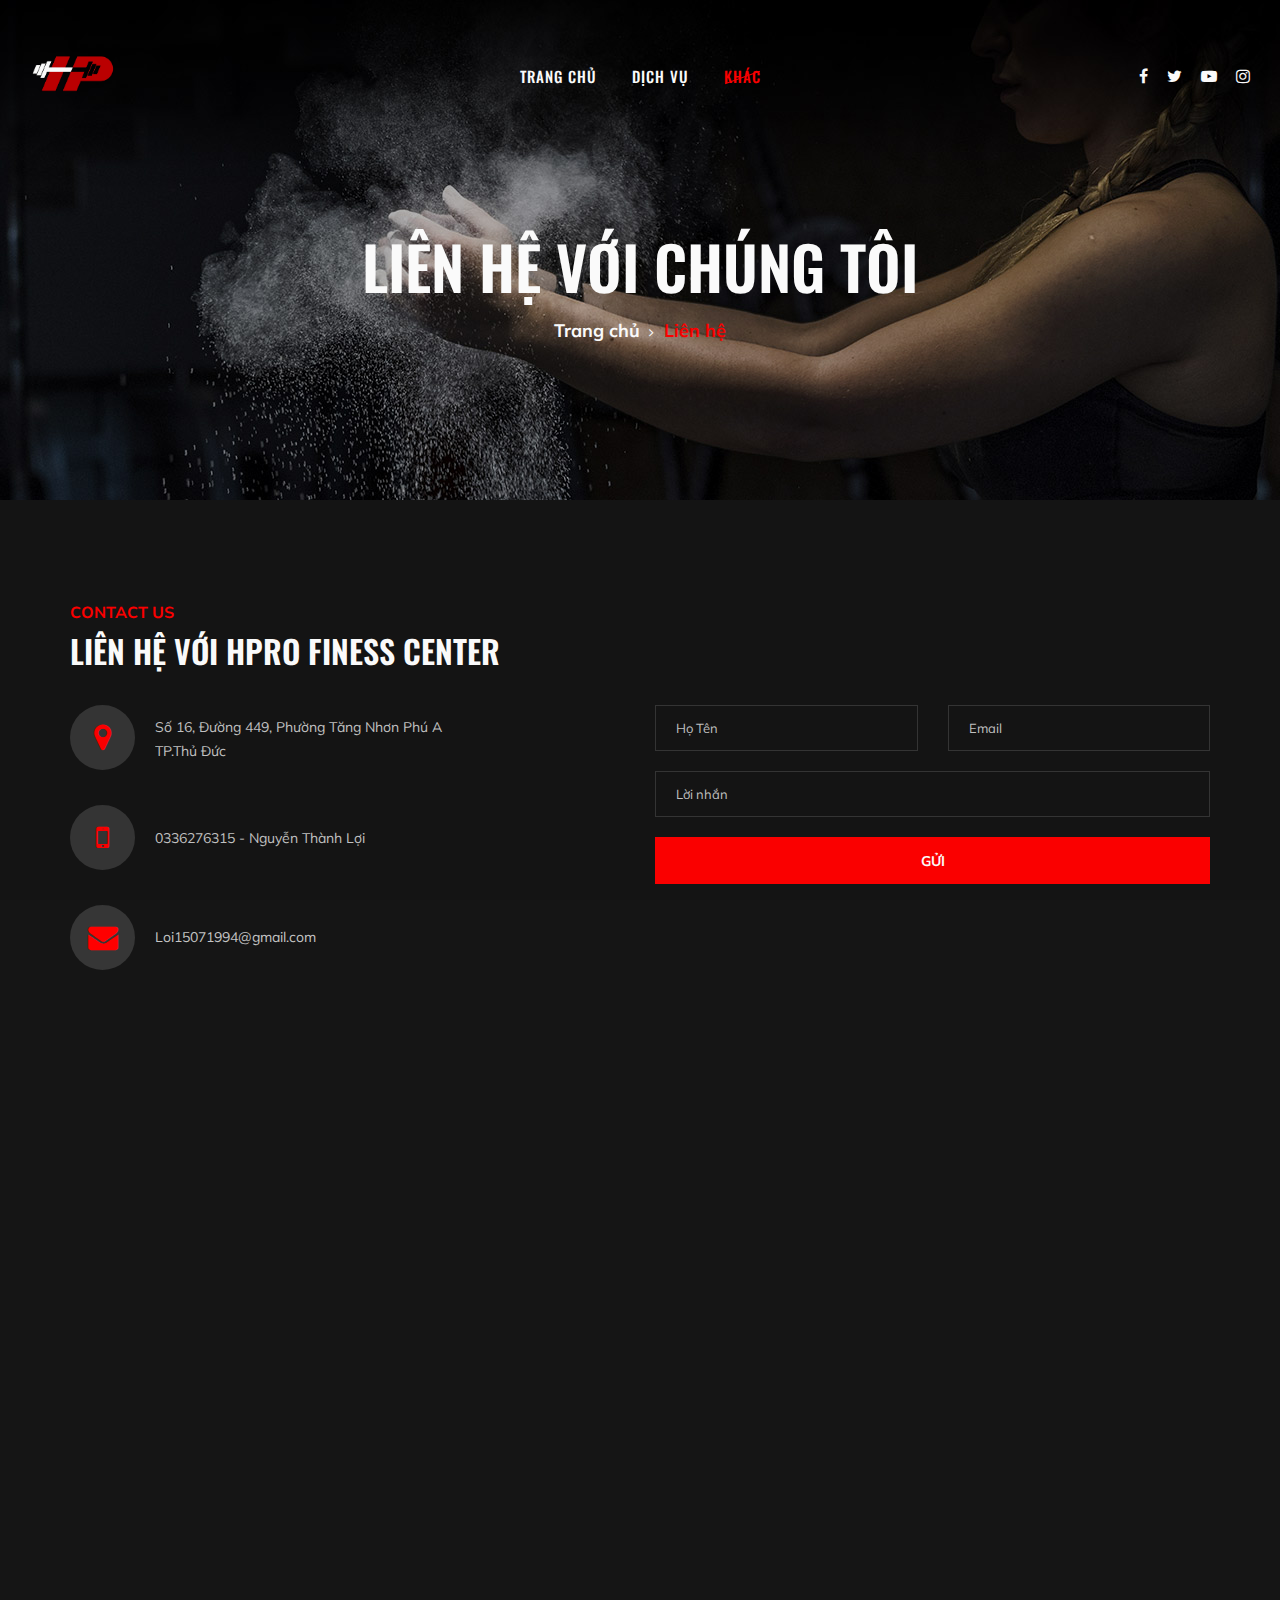
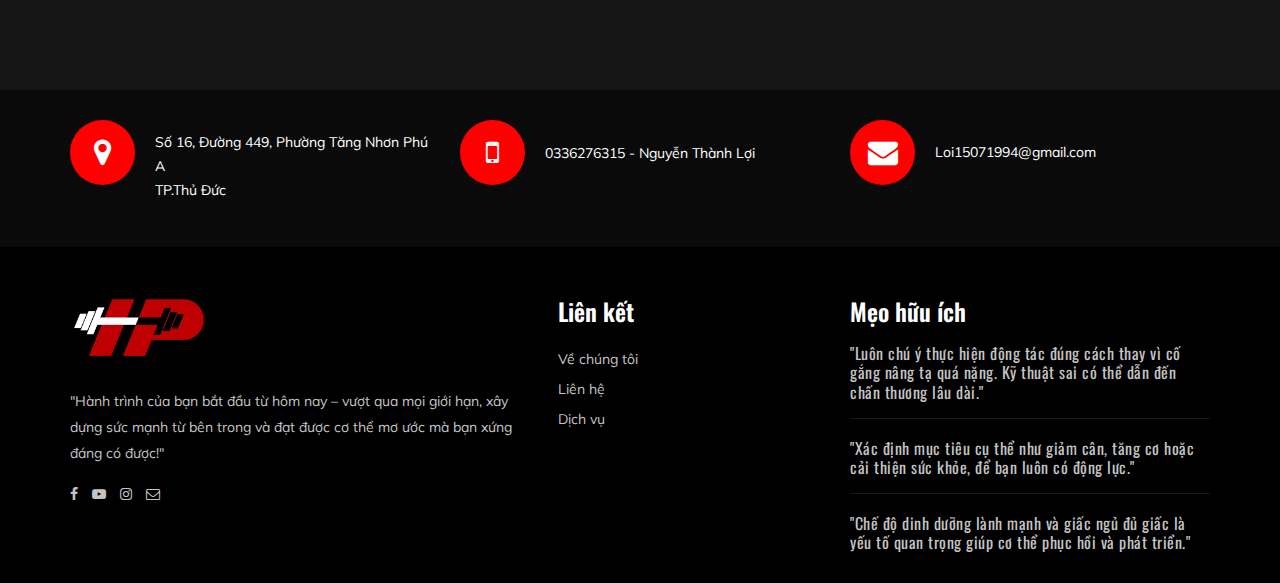
<file: contact.html>
<!DOCTYPE html>
<html lang="zxx">

<head>
    <meta charset="UTF-8">
    <meta name="description" content="Gym Template">
    <meta name="keywords" content="Gym, unica, creative, html">
    <meta name="viewport" content="width=device-width, initial-scale=1.0">
    <meta http-equiv="X-UA-Compatible" content="ie=edge">
    <link rel="shortcut icon" type="image/x-icon" href="./img/logo.png" />
    <title>HPro Fitness Center | Liên hệ</title>

    <!-- Google Font -->
    <link href="https://fonts.googleapis.com/css?family=Muli:300,400,500,600,700,800,900&display=swap" rel="stylesheet">
    <link href="https://fonts.googleapis.com/css?family=Oswald:300,400,500,600,700&display=swap" rel="stylesheet">

    <!-- Css Styles -->
    <link rel="stylesheet" href="css/bootstrap.min.css" type="text/css">
    <link rel="stylesheet" href="css/font-awesome.min.css" type="text/css">
    <link rel="stylesheet" href="css/flaticon.css" type="text/css">
    <link rel="stylesheet" href="css/owl.carousel.min.css" type="text/css">
    <link rel="stylesheet" href="css/barfiller.css" type="text/css">
    <link rel="stylesheet" href="css/magnific-popup.css" type="text/css">
    <link rel="stylesheet" href="css/slicknav.min.css" type="text/css">
    <link rel="stylesheet" href="css/style.css" type="text/css">
</head>

<body>
    <!-- Page Preloder -->
    <div id="preloder">
        <div class="loader"></div>
    </div>

    <!-- Offcanvas Menu Section Begin -->
    <div class="offcanvas-menu-overlay"></div>
    <div class="offcanvas-menu-wrapper">
        <div class="canvas-close">
            <i class="fa fa-close"></i>
        </div>
        <nav class="canvas-menu mobile-menu">
            <ul>
                <li><a href="./index.html">Trang chủ</a></li>
                <li><a href="./services.html">Dịch vụ</a></li>
                <li><a href="#">Khác</a>
                    <ul class="dropdown">
                        <li><a href="./tdee-calculator.html">Tính chỉ số TDEE</a></li>
                        <li><a href="./about-us.html">Về chúng tôi</a></li>
                        <li><a href="./contact.html">Liên hệ</a></li>
                    </ul>
                </li>
            </ul>
        </nav>
        <div id="mobile-menu-wrap"></div>
        <div class="canvas-social">
            <a href="https://www.facebook.com/pages/HPro%20GYM/631570863367051/" target="_blank"><i class="fa fa-facebook"></i></a>
            <a href="#"><i class="fa fa-twitter"></i></a>
            <a href="#"><i class="fa fa-youtube-play"></i></a>
            <a href="#"><i class="fa fa-instagram"></i></a>
        </div>
    </div>
    <!-- Offcanvas Menu Section End -->

    <!-- Header Section Begin -->
    <header class="header-section">
        <div class="container-fluid">
            <div class="row">
                <div class="col-lg-3">
                    <div class="logo">
                        <a href="./index.html">
                            <img src="img/logo.png" alt="">
                        </a>
                    </div>
                </div>
                <div class="col-lg-6">
                    <nav class="nav-menu">
                        <ul>
                            <li><a href="./index.html">Trang chủ</a></li>
                            <li><a href="./services.html">Dịch vụ</a></li>
                            <li class="active"><a href="#">Khác</a>
                                <ul class="dropdown">
                                    <li><a href="./tdee-calculator.html">Tính chỉ số TDEE</a></li>
                                    <li><a href="./about-us.html">Về chúng tôi</a></li>
                                    <li class="active"><a href="./contact.html">Liên hệ</a></li>
                                </ul>
                            </li>
                        </ul>
                    </nav>
                </div>
                <div class="col-lg-3">
                    <div class="top-option">
                        <div class="to-social">
                            <a href="https://www.facebook.com/pages/HPro%20GYM/631570863367051/"><i class="fa fa-facebook"></i></a>
                            <a href="#"><i class="fa fa-twitter"></i></a>
                            <a href="#"><i class="fa fa-youtube-play"></i></a>
                            <a href="#"><i class="fa fa-instagram"></i></a>
                        </div>
                    </div>
                </div>
            </div>
            <div class="canvas-open">
                <i class="fa fa-bars"></i>
            </div>
        </div>
    </header>
    <!-- Header End -->

    <!-- Breadcrumb Section Begin -->
    <section class="breadcrumb-section set-bg" data-setbg="img/breadcrumb-bg.jpg">
        <div class="container">
            <div class="row">
                <div class="col-lg-12 text-center">
                    <div class="breadcrumb-text">
                        <h2>Liên hệ với chúng tôi</h2>
                        <div class="bt-option">
                            <a href="./index.html">Trang chủ</a>
                            <span>Liên hệ</span>
                        </div>
                    </div>
                </div>
            </div>
        </div>
    </section>
    <!-- Breadcrumb Section End -->

    <!-- Contact Section Begin -->
    <section class="contact-section spad">
        <div class="container">
            <div class="row">
                <div class="col-lg-12">
                    <div class="section-title contact-title">
                        <span>Contact Us</span>
                        <h2>Liên hệ với HPro Finess Center</h2>
                    </div>
                </div>
                <div class="col-lg-6">
                    <div class="contact-widget">
                        <div class="cw-text">
                            <i class="fa fa-map-marker"></i>
                            <p>Số 16, Đường 449, Phường Tăng Nhơn Phú A<br/> TP.Thủ Đức</p>
                        </div>
                        <div class="cw-text">
                            <i class="fa fa-mobile"></i>
                            <ul>
                                <li>0336276315 - Nguyễn Thành Lợi</li>
                            </ul>
                        </div>
                        <div class="cw-text email">
                            <i class="fa fa-envelope"></i>
                            <p>Loi15071994@gmail.com</p>
                        </div>
                    </div>
                </div>
                <div class="col-lg-6">
                    <div class="leave-comment">
                        <form action="#">
                            <div class="row">
                                <div class="col-sm-6">
                                    <input type="text" placeholder="Họ Tên" name="name" required autocomplete="off">
                                </div>
                                <div class="col-sm-6">
                                    <input type="text" placeholder="Email" name="email" required autocomplete="off">
                                </div>
                                <div class="col-sm-12">
                                    <input type="text" placeholder="Lời nhắn" name="message" required autocomplete="off">
                                </div>
                                <div class="col-sm-12">
                                    <button type="submit">Gửi</button>
                                </div>
                            </div>
                        </form>
                    </div>
                </div>
            </div>
            <div class="map">
                <iframe src="https://www.google.com/maps/embed?pb=!1m18!1m12!1m3!1d3918.541873491656!2d106.79092667427247!3d10.846328657902006!2m3!1f0!2f0!3f0!3m2!1i1024!2i768!4f13.1!3m3!1m2!1s0x317527136cdf462d%3A0x4a0a3b0e718f2394!2sHpro%20Gym!5e0!3m2!1svi!2s!4v1743489478377!5m2!1svi!2s" height="600" style="border:0;" allowfullscreen="" loading="lazy" referrerpolicy="no-referrer-when-downgrade"></iframe>
            </div>
        </div>
    </section>
    <!-- Contact Section End -->

    <!-- Get In Touch Section Begin -->
    <div class="gettouch-section">
        <div class="container">
            <div class="row">
                <div class="col-md-4">
                    <div class="gt-text">
                        <i class="fa fa-map-marker"></i>
                        <p>Số 16, Đường 449, Phường Tăng Nhơn Phú A<br/> TP.Thủ Đức</p>
                    </div>
                </div>
                <div class="col-md-4">
                    <div class="gt-text">
                        <i class="fa fa-mobile"></i>
                        <ul>
                            <li>0336276315 - Nguyễn Thành Lợi</li>
                        </ul>
                    </div>
                </div>
                <div class="col-md-4">
                    <div class="gt-text email">
                        <i class="fa fa-envelope"></i>
                        <p>Loi15071994@gmail.com</p>
                    </div>
                </div>
            </div>
        </div>
    </div>
    <!-- Get In Touch Section End -->

    <!-- Footer Section Begin -->
    <section class="footer-section">
        <div class="container">
            <div class="row">
                <div class="col-lg-5">
                    <div class="fs-about">
                        <div class="fa-logo">
                            <a href="#"><img src="img/logo.png" alt=""></a>
                        </div>
                        <p>"Hành trình của bạn bắt đầu từ hôm nay – vượt qua mọi giới hạn, xây dựng sức mạnh từ bên trong và đạt được cơ thể mơ ước mà bạn xứng đáng có được!"</p>
                        <div class="fa-social">
                            <a href="https://www.facebook.com/pages/HPro%20GYM/631570863367051/?locale=vi_VN"><i class="fa fa-facebook"></i></a>
                            <a href="#"><i class="fa fa-youtube-play"></i></a>
                            <a href="#"><i class="fa fa-instagram"></i></a>
                            <a href="mailto:Loi15071994@gmail.com"><i class="fa  fa-envelope-o"></i></a>
                        </div>
                    </div>
                </div>
                <div class="col-lg-3 col-md-3 col-sm-6">
                    <div class="fs-widget">
                        <h4>Liên kết</h4>
                        <ul>
                            <li><a href="./about-us.html">Về chúng tôi</a></li>
                            <li><a href="./contact.html">Liên hệ</a></li>
                            <li><a href="./services.html">Dịch vụ</a></li>
                        </ul>
                    </div>
                </div>
                <div class="col-lg-4 col-md-6">
                    <div class="fs-widget">
                        <h4>Mẹo hữu ích</h4>
                        <div class="fw-recent">
                            <h6><a href="#">"Luôn chú ý thực hiện động tác đúng cách thay vì cố gắng nâng tạ quá nặng. Kỹ thuật sai có thể dẫn đến chấn thương lâu dài."</a></h6>
                        </div>
                        <div class="fw-recent">
                            <h6><a href="#">"Xác định mục tiêu cụ thể như giảm cân, tăng cơ hoặc cải thiện sức khỏe, để bạn luôn có động lực."</a></h6>
                        </div>
                        <div class="fw-recent">
                            <h6><a href="#">"Chế độ dinh dưỡng lành mạnh và giấc ngủ đủ giấc là yếu tố quan trọng giúp cơ thể phục hồi và phát triển."</a></h6>
                        </div>
                    </div>
                </div>
            </div>
            
        </div>
    </section>
    <!-- Footer Section End -->

    <!-- Js Plugins -->
    <script src="js/jquery-3.3.1.min.js"></script>
    <script src="js/bootstrap.min.js"></script>
    <script src="js/jquery.magnific-popup.min.js"></script>
    <script src="js/masonry.pkgd.min.js"></script>
    <script src="js/jquery.barfiller.js"></script>
    <script src="js/jquery.slicknav.js"></script>
    <script src="js/owl.carousel.min.js"></script>
    <script src="js/main.js"></script>



</body>

</html>
</file>
<file: css/flaticon.css>
/*
  	Flaticon icon font: Flaticon
  	Creation date: 19/02/2019 07:27
  	*/

@font-face {
  font-family: "Flaticon";
  src: url("../fonts/Flaticon.eot");
  src: url("../fonts/Flaticon.eot?#iefix") format("embedded-opentype"),
       url("../fonts/Flaticon.woff2") format("woff2"),
       url("../fonts/Flaticon.woff") format("woff"),
       url("../fonts/Flaticon.ttf") format("truetype"),
       url("../fonts/Flaticon.svg#Flaticon") format("svg");
  font-weight: normal;
  font-style: normal;
}

@media screen and (-webkit-min-device-pixel-ratio:0) {
  @font-face {
    font-family: "Flaticon";
    src: url("../fonts/Flaticon.svg#Flaticon") format("svg");
  }
}

[class^="flaticon-"]:before, [class*=" flaticon-"]:before,
[class^="flaticon-"]:after, [class*=" flaticon-"]:after {   
  font-family: Flaticon;
  font-size: 40px;
  font-style: normal;
  margin-left: 0;
}

.flaticon-001-mattress:before { content: "\f100"; }
.flaticon-002-dumbell:before { content: "\f101"; }
.flaticon-003-weight:before { content: "\f102"; }
.flaticon-004-measuring-tape:before { content: "\f103"; }
.flaticon-005-clipboard:before { content: "\f104"; }
.flaticon-006-weight-1:before { content: "\f105"; }
.flaticon-007-rings:before { content: "\f106"; }
.flaticon-008-calendar:before { content: "\f107"; }
.flaticon-009-smartwatch:before { content: "\f108"; }
.flaticon-010-lockers:before { content: "\f109"; }
.flaticon-011-punching-ball:before { content: "\f10a"; }
.flaticon-012-bag:before { content: "\f10b"; }
.flaticon-013-balance:before { content: "\f10c"; }
.flaticon-014-heart-beat:before { content: "\f10d"; }
.flaticon-015-proteins:before { content: "\f10e"; }
.flaticon-016-fitness:before { content: "\f10f"; }
.flaticon-017-pull-up-bar:before { content: "\f110"; }
.flaticon-018-scale:before { content: "\f111"; }
.flaticon-019-bands:before { content: "\f112"; }
.flaticon-020-smartphone:before { content: "\f113"; }
.flaticon-021-tshirt:before { content: "\f114"; }
.flaticon-022-short:before { content: "\f115"; }
.flaticon-023-dumbbells:before { content: "\f116"; }
.flaticon-024-jumping-rope:before { content: "\f117"; }
.flaticon-025-fitness-1:before { content: "\f118"; }
.flaticon-026-gym:before { content: "\f119"; }
.flaticon-027-fitness-2:before { content: "\f11a"; }
.flaticon-028-weightlifting:before { content: "\f11b"; }
.flaticon-029-wheel:before { content: "\f11c"; }
.flaticon-030-dumbbells-1:before { content: "\f11d"; }
.flaticon-031-workout:before { content: "\f11e"; }
.flaticon-032-bottle:before { content: "\f11f"; }
.flaticon-033-juice:before { content: "\f120"; }
.flaticon-034-stationary-bike:before { content: "\f121"; }
.flaticon-035-punching-ball-1:before { content: "\f122"; }
.flaticon-036-timer:before { content: "\f123"; }
.flaticon-037-medal:before { content: "\f124"; }
.flaticon-038-treadmill:before { content: "\f125"; }
.flaticon-039-syringe:before { content: "\f126"; }
.flaticon-040-whistle:before { content: "\f127"; }
.flaticon-041-chest:before { content: "\f128"; }
.flaticon-042-pills:before { content: "\f129"; }
.flaticon-043-mp3:before { content: "\f12a"; }
.flaticon-044-no-smoking:before { content: "\f12b"; }
.flaticon-045-boxing-gloves:before { content: "\f12c"; }
.flaticon-046-gloves:before { content: "\f12d"; }
.flaticon-047-buck:before { content: "\f12e"; }
.flaticon-048-headgear:before { content: "\f12f"; }
.flaticon-049-hand-grip:before { content: "\f130"; }
.flaticon-050-no-fast-food:before { content: "\f131"; }
</file>
<file: css/barfiller.css>
body {
    font-family: Arial;
}

.barfiller {
    width:100%;
    height:12px;
    background:#fcfcfc;
    border:1px solid #ccc;
    position:relative;
    margin-bottom:20px;
    box-shadow: inset 1px 4px 9px -6px rgba(0,0,0,.5); 
    -moz-box-shadow: inset 1px 4px 9px -6px rgba(0,0,0,.5); 
}

.barfiller .fill {
    display:block;
    position:relative;
    width:0px;
    height:100%;
    background:#333;
    z-index:1;
}

.barfiller .tipWrap {
    display:none;
}

.barfiller .tip {
    margin-top:-30px;
    padding:2px 4px;
    font-size:11px;
    color:#fff;
    left:0px;
    position: relative;;
    z-index:2;
    background: #333;
} 

.barfiller .tip:after {
    border:solid;
    border-color:rgba(0,0,0,.8) transparent;
    border-width:6px 6px 0 6px;
    content:"";
    display:block;
    position:absolute;
    left:9px;
    top:100%;
    z-index:9
}
</file>
<file: css/style.css>
/*------------------------------------------------------------------
[Table of contents]

1.  Template default CSS
	1.1	Variables
	1.2	Mixins
	1.3	Flexbox
	1.4	Reset
2.  Helper Css
3.  Header Section
4.  Hero Section
5.  Service Section
6.  Class Section
7.  Price Plan Section
8.  Trainer Section
9.  Contact
10.  Footer Style

-------------------------------------------------------------------*/

html,
body {
	height: 100%;
	font-family: "Muli", sans-serif;
	-webkit-font-smoothing: antialiased;
	font-smoothing: antialiased;
}

h1,
h2,
h3,
h4,
h5,
h6 {
	margin: 0;
	color: #111111;
	font-weight: 400;
	font-family: "Oswald", sans-serif;
}

h1 {
	font-size: 70px;
}

h2 {
	font-size: 36px;
}

h3 {
	font-size: 30px;
}

h4 {
	font-size: 24px;
}

h5 {
	font-size: 18px;
}

h6 {
	font-size: 16px;
}

p {
	font-size: 14px;
	font-family: "Muli", sans-serif;
	color: #a9a9a9;
	font-weight: 400;
	line-height: 24px;
	margin: 0 0 15px 0;
}

img {
	max-width: 30%;
}

input:focus,
select:focus,
button:focus,
textarea:focus {
	outline: none;
}

a:hover,
a:focus {
	text-decoration: none;
	outline: none;
	color: #fff;
}

ul,
ol {
	padding: 0;
	margin: 0;
}

/*---------------------
  Helper CSS
-----------------------*/

.section-title {
	margin-bottom: 45px;
	text-align: center;
}

.section-title .zumba {
	font-size: 16px;
	color: pink;
	text-transform: uppercase;
	font-weight: 700;
}

.section-title span {
	font-size: 16px;
	color: red;
	text-transform: uppercase;
	font-weight: 700;
}

.section-title h2 {
	color: #ffffff;
	font-size: 32px;
	font-weight: 600;
	text-transform: uppercase;
	margin-top: 8px;
}

.set-bg {
	background-repeat: no-repeat;
	background-size: cover;
	background-position: top center;
}

.spad {
	padding-top: 100px;
	padding-bottom: 100px;
}

.spad-2 {
	padding-top: 50px;
	padding-bottom: 70px;
}

.text-white h1,
.text-white h2,
.text-white h3,
.text-white h4,
.text-white h5,
.text-white h6,
.text-white p,
.text-white span,
.text-white li,
.text-white a {
	color: #fff;
}

/* buttons */

.primary-btn {
	display: inline-block;
	font-size: 14px;
	padding: 17px 30px 16px;
	color: #ffffff;
	background: red;
	line-height: normal;
	letter-spacing: 1px;
	text-transform: uppercase;
	font-weight: 700;
}

.primary-btn.btn-normal {
	-webkit-transition: all 0.3s;
	-o-transition: all 0.3s;
	transition: all 0.3s;
}

.primary-btn.btn-normal:hover {
	background: red;
	border-color: red;
	color: white;
}

/* Preloder */

#preloder {
	position: fixed;
	width: 100%;
	height: 100%;
	top: 0;
	left: 0;
	z-index: 999999;
	background: #000;
}

.loader {
	width: 40px;
	height: 40px;
	position: absolute;
	top: 50%;
	left: 50%;
	margin-top: -13px;
	margin-left: -13px;
	border-radius: 60px;
	animation: loader 0.8s linear infinite;
	-webkit-animation: loader 0.8s linear infinite;
}

@keyframes loader {
	0% {
		-webkit-transform: rotate(0deg);
		transform: rotate(0deg);
		border: 4px solid #f44336;
		border-left-color: transparent;
	}
	50% {
		-webkit-transform: rotate(180deg);
		transform: rotate(180deg);
		border: 4px solid #673ab7;
		border-left-color: transparent;
	}
	100% {
		-webkit-transform: rotate(360deg);
		transform: rotate(360deg);
		border: 4px solid #f44336;
		border-left-color: transparent;
	}
}

@-webkit-keyframes loader {
	0% {
		-webkit-transform: rotate(0deg);
		border: 4px solid #f44336;
		border-left-color: transparent;
	}
	50% {
		-webkit-transform: rotate(180deg);
		border: 4px solid #673ab7;
		border-left-color: transparent;
	}
	100% {
		-webkit-transform: rotate(360deg);
		border: 4px solid #f44336;
		border-left-color: transparent;
	}
}

.spacial-controls {
	position: fixed;
	width: 111px;
	height: 91px;
	top: 0;
	right: 0;
	z-index: 999;
}

.spacial-controls .search-switch {
	display: block;
	height: 100%;
	padding-top: 30px;
	background: #323232;
	text-align: center;
	cursor: pointer;
}

.search-model {
	display: none;
	position: fixed;
	width: 100%;
	height: 100%;
	left: 0;
	top: 0;
	background: #000;
	z-index: 99999;
}

.search-model-form {
	padding: 0 15px;
}

.search-model-form input {
	width: 500px;
	font-size: 40px;
	border: none;
	border-bottom: 2px solid #333;
	background: none;
	color: #999;
	text-align: center;
}

.search-close-switch {
	position: absolute;
	width: 50px;
	height: 50px;
	background: #333;
	color: #fff;
	text-align: center;
	border-radius: 50%;
	font-size: 28px;
	line-height: 28px;
	top: 30px;
	cursor: pointer;
	-webkit-transform: rotate(45deg);
	-ms-transform: rotate(45deg);
	transform: rotate(45deg);
	display: -webkit-box;
	display: -ms-flexbox;
	display: flex;
	-webkit-box-align: center;
	-ms-flex-align: center;
	align-items: center;
	-webkit-box-pack: center;
	-ms-flex-pack: center;
	justify-content: center;
}

/*---------------------
  Header
-----------------------*/

.header-section {
	position: absolute;
	left: 0;
	top: 0;
	width: 100%;
	padding: 0 15px;
	padding-top: 55px;
	z-index: 99;
}

.logo a {
	display: inline-block;
}

.nav-menu {
	text-align: center;
}

.nav-menu ul li {
	list-style: none;
	display: inline-block;
	margin-right: 32px;
	position: relative;
	z-index: 1;
}

.nav-menu ul li .dropdown {
	position: absolute;
	left: -30px;
	top: 58px;
	width: 180px;
	background: #252525;
	z-index: 99;
	text-align: left;
	padding: 13px 0 20px;
	opacity: 0;
	visibility: hidden;
	-webkit-transition: all 0.3s;
	-o-transition: all 0.3s;
	transition: all 0.3s;
}

.nav-menu ul li .dropdown li {
	margin-right: 0;
	display: block;
}

.nav-menu ul li .dropdown li a {
	display: block;
	text-transform: none;
	padding: 6px 0 6px 30px;
	font-weight: 400;
}

.nav-menu ul li .dropdown li a:after {
	display: none;
}

.nav-menu ul li:last-child {
	margin-right: 0;
}

.nav-menu ul li.active>a {
	color: red;
}

.nav-menu ul li.active>a:after {
	opacity: 1;
}

.nav-menu ul li:hover>a {
	color: red;
}

.nav-menu ul li:hover>a:after {
	opacity: 1;
}

.nav-menu ul li:hover .dropdown {
	opacity: 1;
	visibility: visible;
}

.nav-menu ul li a {
	color: #ffffff;
	display: block;
	font-size: 15px;
	font-weight: 500;
	text-transform: uppercase;
	letter-spacing: 1px;
	font-family: "Oswald", sans-serif;
	padding: 10px 0px;
	position: relative;
	-webkit-transition: all 0.3s;
	-o-transition: all 0.3s;
	transition: all 0.3s;
}

.nav-menu ul li a:after {
	position: absolute;
	left: 0;
	top: 22px;
	height: 1px;
	width: 100%;
	background: red;
	content: "";
	-webkit-transform: rotate(-20deg);
	-ms-transform: rotate(-20deg);
	transform: rotate(-20deg);
	opacity: 0;
	-webkit-transition: all 0.3s;
	-o-transition: all 0.3s;
	transition: all 0.3s;
}

.top-option {
	text-align: right;
	padding: 9px 0;
}

.top-option .to-search {
	display: inline-block;
	padding-right: 20px;
	position: relative;
}

.top-option .to-search:after {
	position: absolute;
	right: 0;
	top: 5px;
	height: 15px;
	width: 1px;
	background: rgba(255, 255, 255, 0.3);
	content: "";
}

.top-option .to-search i {
	font-size: 16px;
	color: #ffffff;
	cursor: pointer;
}

.top-option .to-social {
	display: inline-block;
}

.top-option .to-social a {
	display: inline-block;
	color: #ffffff;
	font-size: 16px;
	margin-left: 15px;
}

.offcanvas-menu-wrapper {
	display: none;
}

.canvas-open {
	display: none;
}

/*---------------------
  Hero Section
-----------------------*/

.hs-slider.owl-carousel .owl-item.active .hs-item .hi-text span {
	position: relative;
	top: 0;
	-webkit-transition: all 0.2s ease 0.2s;
	-o-transition: all 0.2s ease 0.2s;
	transition: all 0.2s ease 0.2s;
	opacity: 1;
}

.hs-slider.owl-carousel .owl-item.active .hs-item .hi-text h1 {
	position: relative;
	top: 0;
	-webkit-transition: all 0.4s ease 0.4s;
	-o-transition: all 0.4s ease 0.4s;
	transition: all 0.4s ease 0.4s;
	opacity: 1;
}

.hs-slider.owl-carousel .owl-item.active .hs-item .hi-text .primary-btn {
	position: relative;
	top: 0;
	-webkit-transition: all 0.6s ease 0.6s;
	-o-transition: all 0.6s ease 0.6s;
	transition: all 0.6s ease 0.6s;
	opacity: 1;
}

.hs-slider.owl-carousel .owl-nav button {
	height: 46px;
	width: 46px;
	color: #a9a9a9;
	background: rgba(255, 255, 255, 0.1);
	line-height: 46px;
	text-align: center;
	position: absolute;
	font-size: 24px;
	left: 30px;
	top: 50%;
	-webkit-transform: translateY(-23px);
	-ms-transform: translateY(-23px);
	transform: translateY(-23px);
}

.hs-slider.owl-carousel .owl-nav button.owl-next {
	left: auto;
	right: 30px;
}

.hs-slider .hs-item {
	height: 1040px;
	display: -webkit-box;
	display: -ms-flexbox;
	display: flex;
	-ms-flex-line-pack: center;
	align-content: center;
	padding-top: 355px;
}

.hs-slider .hs-item .hi-text span {
	display: block;
	font-size: 18px;
	color: #ffffff;
	text-transform: uppercase;
	font-weight: 700;
	letter-spacing: 6px;
	margin-bottom: 18px;
	position: relative;
	top: 100px;
	opacity: 0;
}

.hs-slider .hs-item .hi-text h1 {
	font-size: 80px;
	color: #ffffff;
	font-weight: 700;
	text-transform: uppercase;
	line-height: 90px;
	margin-bottom: 42px;
	position: relative;
	top: 100px;
	opacity: 0;
}

.hs-slider .hs-item .hi-text h1 strong {
	color: red;
}

.hs-slider .hs-item .hi-text .primary-btn {
	position: relative;
	top: 100px;
	opacity: 0;
}

/*---------------------
  ChoseUs Section
-----------------------*/

.choseus-section {
	background: #0a0a0a;
	padding-bottom: 70px;
}

.cs-item {
	text-align: center;
	margin-bottom: 30px;
}

.cs-item:hover span {
	background: red;
	color: #ffffff;
}

.cs-item span {
	height: 90px;
	width: 90px;
	background: rgba(255, 255, 255, 0.1);
	border-radius: 50%;
	display: inline-block;
	color: red;
	line-height: 90px;
	text-align: center;
	-webkit-transition: all 0.3s;
	-o-transition: all 0.3s;
	transition: all 0.3s;
}

.cs-item h4 {
	color: #ffffff;
	font-size: 22px;
	font-weight: 600;
	margin-top: 24px;
	margin-bottom: 16px;
}

/*---------------------
  Classes Section
-----------------------*/

.classes-section {
	background: #151515;
	padding-bottom: 80px;
}

.classes-section .section-title {
	margin-bottom: 35px;
}

.class-item {
	overflow: hidden;
	margin-bottom: 30px;
}

.class-item .ci-pic img {
	min-width: 100%;
}

.class-item .ci-text {
	background: #0a0a0a;
	position: relative;
	padding: 10px 30px 26px 30px;
	z-index: 1;
}

.class-item .ci-text:after {
	position: absolute;
	left: -5px;
	top: -44px;
	height: 100px;
	width: 600px;
	border-top: 4px solid #464646;
	background: #0a0a0a;
	content: "";
	-webkit-transform: rotate(-5deg);
	-ms-transform: rotate(-5deg);
	transform: rotate(-5deg);
	z-index: -1;
}

.class-item .ci-text span {
	color: red;
	font-size: 12px;
	text-transform: uppercase;
	font-weight: 700;
}

.class-item .ci-text h5 {
	font-size: 20px;
	color: #ffffff;
	font-weight: 600;
	text-transform: uppercase;
	margin-top: 4px;
}

.class-item .ci-text h4 {
	font-size: 26px;
	color: #ffffff;
	font-weight: 600;
	text-transform: uppercase;
	margin-top: 4px;
}

.class-item .ci-text a {
	display: inline-block;
	width: 46px;
	height: 46px;
	background: rgba(255, 255, 255, 0.1);
	line-height: 46px;
	text-align: center;
	font-size: 24px;
	color: #ffffff;
	position: absolute;
	right: 30px;
	bottom: 26px;
}

/*---------------------
  Banner Section
-----------------------*/

.banner-section {
	height: 550px;
	display: -webkit-box;
	display: -ms-flexbox;
	display: flex;
	-webkit-box-align: center;
	-ms-flex-align: center;
	align-items: center;
	-webkit-box-pack: center;
	-ms-flex-pack: center;
	justify-content: center;
}

.bs-text.service-banner .bt-tips {
	margin-bottom: 35px;
}

.bs-text h2 {
	font-size: 48px;
	color: #ffffff;
	font-weight: 700;
	text-transform: uppercase;
	margin-bottom: 25px;
}

.bs-text .bt-tips {
	font-size: 20px;
	color: red;
	font-weight: 700;
	text-transform: uppercase;
	margin-bottom: 45px;
}

.bs-text .primary-btn {
	background: transparent;
	border: 2px solid red;
	color: red;
}

.bs-text .play-btn {
	display: inline-block;
	height: 70px;
	width: 70px;
	background: red;
	border-radius: 50%;
	line-height: 70px;
	text-align: center;
	font-size: 36px;
	color: #ffffff;
}

/*---------------------
  Pricing Section
-----------------------*/

.pricing-section {
	background: #151515;
}

.pricing-section .section-title {
	margin-bottom: 56px;
}

.ps-item {
	text-align: center;
	padding: 40px 30px 52px;
	border: 1px solid #464646;
	-webkit-transform: skewY(-4deg);
	-ms-transform: skewY(-4deg);
	transform: skewY(-4deg);
	-webkit-transition: all 0.5s;
	-o-transition: all 0.5s;
	transition: all 0.5s;
	margin-bottom: 30px;
	position: relative;
}

.ps-item:hover {
	background: #ffffff;
	border-color: #ffffff;
}

.ps-item:hover h3 {
	color: #111111;
}

.ps-item:hover .pi-price span {
	color: #444444;
}

.ps-item:hover ul li {
	color: #111111;
	font-weight: 600;
}

.ps-item:hover .primary-btn.pricing-btn {
	background: red;
}

.zumba-item:hover .primary-btn.pricing-btn {
	background: pink;
}

.ps-item:hover .thumb-icon {
	opacity: 1;
	visibility: visible;
}

.ps-item h3 {
	font-size: 28px;
	color: #ffffff;
	font-weight: 600;
	margin-bottom: 16px;
	-webkit-transform: skewY(4deg);
	-ms-transform: skewY(4deg);
	transform: skewY(4deg);
}

.ps-item .pi-price {
	margin-bottom: 30px;
	-webkit-transform: skewY(4deg);
	-ms-transform: skewY(4deg);
	transform: skewY(4deg);
}

.ps-item .pi-price h2 {
	font-size: 60px;
	color: red;
	font-weight: 600;
}

.zumba-item .pi-price h2 {
	font-size: 60px;
	color: pink;
	font-weight: 600;
}

.ps-item .pi-price span {
	color: #c4c4c4;
	font-size: 16px;
	font-weight: 700;
	text-transform: uppercase;
}

.ps-item ul {
	margin-bottom: 40px;
	-webkit-transform: skewY(4deg);
	-ms-transform: skewY(4deg);
	transform: skewY(4deg);
}

.ps-item ul li {
	font-size: 14px;
	color: #c4c4c4;
	line-height: 32px;
	list-style: none;
}

.ps-item .primary-btn.pricing-btn {
	display: block;
	background: #333333;
	-webkit-transform: skewY(4deg);
	-ms-transform: skewY(4deg);
	transform: skewY(4deg);
}

.ps-item .thumb-icon {
	font-size: 48px;
	color: red;
	position: absolute;
	left: 50px;
	bottom: 120px;
	-webkit-transform: skewY(4deg);
	-ms-transform: skewY(4deg);
	transform: skewY(4deg);
	opacity: 0;
	visibility: hidden;
}

/*---------------------
  Gallery Section
-----------------------*/

.gallery-section {
	background: #151515;
	overflow: hidden;
}

.gallery-section.gallery-page {
	padding-top: 10px;
}

.grid-sizer {
	width: calc(25% - 10px);
}

.gallery {
	margin-right: -10px;
}

.gallery .gs-item {
	height: 472px;
	width: calc(25% - 10px);
	float: left;
	margin-right: 10px;
	margin-bottom: 10px;
}

.gallery .gs-item:hover .thumb-icon {
	opacity: 1;
	visibility: visible;
}

.gallery .gs-item .thumb-icon {
	font-size: 48px;
	color: red;
	display: -webkit-box;
	display: -ms-flexbox;
	display: flex;
	-webkit-box-align: center;
	-ms-flex-align: center;
	align-items: center;
	-webkit-box-pack: center;
	-ms-flex-pack: center;
	justify-content: center;
	height: 100%;
	cursor: pointer;
	opacity: 0;
	visibility: hidden;
	-webkit-transition: all 0.3s;
	-o-transition: all 0.3s;
	transition: all 0.3s;
}

.gallery .gs-item.grid-wide {
	width: calc(50% - 10px);
}

/*---------------------
  Team Section
-----------------------*/

.team-section {
	background: #151515;
}

.team-section.team-page {
	padding-bottom: 70px;
}

.team-section.team-page .ts-item {
	margin-bottom: 30px;
}

.team-section.team-page .ts-item:hover .ts_text {
	bottom: -30px;
}

.team-section.team-page .ts-item .tt_social {
	-webkit-transform: skewY(5deg);
	-ms-transform: skewY(5deg);
	transform: skewY(5deg);
	margin-top: 13px;
}

.team-section.team-page .ts-item .tt_social a {
	font-size: 14px;
	color: #c4c4c4;
	margin-right: 10px;
}

.team-section.team-page .ts-item .tt_social a:last-child {
	margin-right: 0;
}

.team-title .section-title {
	text-align: left;
	float: left;
}

.primary-btn.appoinment-btn {
	background: transparent;
	border: 2px solid red;
	float: right;
	margin-top: 10px;
}

.ts-slider .col-lg-4 {
	max-width: 100%;
}

.ts-slider.owl-carousel .owl-dots {
	text-align: center;
	margin-top: 30px;
}

.ts-slider.owl-carousel .owl-dots button {
	height: 4px;
	width: 20px;
	background: #5c5c5c;
	margin-right: 15px;
	-webkit-transform: skewY(-5deg);
	-ms-transform: skewY(-5deg);
	transform: skewY(-5deg);
}

.ts-slider.owl-carousel .owl-dots button.active {
	background: red;
}

.ts-slider.owl-carousel .owl-dots button:last-child {
	margin-right: 0;
}

.ts-item {
	height: 450px;
	position: relative;
	overflow: hidden;
}

.ts-item:hover .ts_text {
	bottom: -35px;
}

.ts-item .ts_text {
	padding: 40px 0 60px;
	text-align: center;
	background: #0a0a0a;
	border-top: 4px solid #464646;
	-webkit-transform: skewY(-5deg);
	-ms-transform: skewY(-5deg);
	transform: skewY(-5deg);
	position: absolute;
	left: 0;
	bottom: -250px;
	width: 100%;
	-webkit-transition: all 0.3s;
	-o-transition: all 0.3s;
	transition: all 0.3s;
}

.ts-item .ts_text h4 {
	color: #ffffff;
	font-weight: 600;
	margin-bottom: 14px;
	-webkit-transform: skewY(5deg);
	-ms-transform: skewY(5deg);
	transform: skewY(5deg);
}

.ts-item .ts_text span {
	display: block;
	font-size: 12px;
	font-weight: 700;
	color: #aaaaaa;
	text-transform: uppercase;
	-webkit-transform: skewY(5deg);
	-ms-transform: skewY(5deg);
	transform: skewY(5deg);
}

/*---------------------
  Get Touch Section
-----------------------*/

.gettouch-section {
	background: #0a0a0a;
	padding: 30px 0 15px;
}

.gt-text {
	overflow: hidden;
	margin-bottom: 30px;
}

.gt-text i {
	font-size: 30px;
	color: #ffffff;
	display: inline-block;
	height: 65px;
	width: 65px;
	background: red;
	border-radius: 50%;
	line-height: 65px;
	text-align: center;
	float: left;
	margin-right: 20px;
}

.gt-text p {
	overflow: hidden;
	color: #ffffff;
	margin-bottom: 0;
	padding-top: 10px;
}

.gt-text ul {
	overflow: hidden;
	padding-top: 20px;
}

.gt-text ul li {
	list-style: none;
	font-size: 14px;
	color: #ffffff;
	margin-right: 25px;
	display: inline-block;
	position: relative;
}

.gt-text ul li:after {
	position: absolute;
	right: -18px;
	top: 0;
	content: "|";
	color: #545454;
}

.gt-text ul li:last-child {
	margin-right: 0;
}

.gt-text ul li:last-child:after {
	display: none;
}

.gt-text.email p {
	padding-top: 20px;
}

/*---------------------
  Footer
-----------------------*/

.footer-section {
	background: #000000;
	padding-top: 50px;
}

.fs-about {
	margin-bottom: 30px;
}

.fs-about .fa-logo {
	margin-bottom: 30px;
}

.fs-about .fa-logo a {
	display: inline-block;
}

.fs-about p {
	line-height: 26px;
	color: #c4c4c4;
}

.fs-about .fa-social a {
	font-size: 14px;
	color: #c4c4c4;
	margin-right: 10px;
}

.fs-about .fa-social a:last-child {
	margin-right: 0;
}

.fs-widget {
	margin-bottom: 30px;
}

.fs-widget h4 {
	color: #ffffff;
	font-weight: 600;
	margin-bottom: 18px;
}

.fs-widget ul li {
	list-style: none;
}

.fs-widget ul li a {
	font-size: 14px;
	color: #c4c4c4;
	line-height: 30px;
}

.fs-widget .fw-recent {
	margin-bottom: 20px;
	padding-bottom: 10px;
	border-bottom: 1px solid #1a1a1a;
}

.fs-widget .fw-recent:last-child {
	padding-bottom: 0;
	border: none;
}

.fs-widget .fw-recent h6 {
	margin-bottom: 6px;
}

.fs-widget .fw-recent h6 a {
	color: #c4c4c4;
	letter-spacing: 0.5px;
}

.fs-widget .fw-recent ul li {
	font-size: 12px;
	color: #4d4d4d;
	display: inline-block;
	margin-right: 25px;
	position: relative;
}

.fs-widget .fw-recent ul li:last-child:after {
	display: none;
}

.fs-widget .fw-recent ul li:after {
	position: absolute;
	right: -16px;
	top: 0;
	content: "|";
}

.copyright-text {
	font-size: 14px;
	color: #c4c4c4;
	letter-spacing: 0.5px;
	border-top: 1px solid #1a1a1a;
	padding: 25px 0;
	margin-top: 15px;
}

.copyright-text a,
.copyright-text i {
	color: red;
}

/* ----------------------------------- Other Pages Styles ----------------------------------- */

/*---------------------
  Breadcrumb Section
-----------------------*/

.breadcrumb-section {
	height: 500px;
	padding-top: 230px;
}

.breadcrumb-text h2 {
	font-size: 60px;
	color: #ffffff;
	font-weight: 600;
	text-transform: uppercase;
	margin-bottom: 15px;
}

.breadcrumb-text .bt-option a {
	font-size: 18px;
	color: #ffffff;
	font-weight: 700;
	display: inline-block;
	position: relative;
	margin-right: 20px;
}

.breadcrumb-text .bt-option a:after {
	position: absolute;
	right: -14px;
	top: 6px;
	font-family: "FontAwesome";
	content: "";
	font-size: 13px;
	font-weight: 400;
}

.breadcrumb-text .bt-option span {
	font-size: 18px;
	color: red;
	font-weight: 700;
}

/*---------------------
  About Us Section
-----------------------*/

.about-video {
	height: 640px;
	display: -webkit-box;
	display: -ms-flexbox;
	display: flex;
	-webkit-box-align: center;
	-ms-flex-align: center;
	align-items: center;
	-webkit-box-pack: center;
	-ms-flex-pack: center;
	justify-content: center;
}

.about-video .play-btn {
	display: inline-block;
	height: 70px;
	width: 70px;
	background: red;
	border-radius: 50%;
	line-height: 70px;
	text-align: center;
	font-size: 36px;
	color: #ffffff;
}

.about-text {
	background: #000000;
	height: 640px;
	padding: 120px 70px 0 70px;
}

.about-text .section-title {
	text-align: left;
	margin-bottom: 30px;
}

.about-text .at-desc {
	margin-bottom: 27px;
}

.about-text .at-desc p {
	color: #c4c4c4;
}

.about-text .about-bar .ab-item {
	margin-bottom: 34px;
}

.about-text .about-bar .ab-item p {
	color: #ffffff;
	margin-bottom: 13px;
}

.about-text .about-bar .ab-item .barfiller {
	background: #2d2d2d;
	height: 5px;
	border: none;
	margin-bottom: 0;
}

.about-text .about-bar .ab-item .barfiller .tip {
	margin-top: 0;
	padding: 0;
	font-size: 14px;
	color: #ffffff;
	background: transparent;
	position: initial !important;
	float: right;
	margin-top: -40px;
}

.about-text .about-bar .ab-item .barfiller .tip:after {
	display: none;
}

/*---------------------
  Testimonial Section
-----------------------*/

.testimonial-section {
	background: #151515;
}

.ts_slider.owl-carousel .owl-item img {
	display: inline-block;
}

.ts_slider.owl-carousel .owl-nav button {
	height: 46px;
	width: 46px;
	color: #a9a9a9;
	background: rgba(255, 255, 255, 0.1);
	line-height: 46px;
	text-align: center;
	font-size: 24px;
	position: absolute;
	left: 30px;
	top: 50%;
	-webkit-transform: translateY(-23px);
	-ms-transform: translateY(-23px);
	transform: translateY(-23px);
}

.ts_slider.owl-carousel .owl-nav button.owl-next {
	left: auto;
	right: 30px;
}

.ts_slider .ts_item .ti_pic {
	margin-bottom: 32px;
}

.ts_slider .ts_item .ti_pic img {
	height: 200px;
	width: 200px;
	border-radius: 50%;
}

.ts_slider .ts_item .ti_text p {
	color: #fefefe;
	letter-spacing: 1px;
	margin-bottom: 20px;
}

.ts_slider .ts_item .ti_text h5 {
	color: #ffffff;
	font-weight: 600;
	text-transform: uppercase;
	margin-bottom: 8px;
}

.ts_slider .ts_item .ti_text .tt-rating i {
	font-size: 12px;
	color: #d49d09;
}

/*---------------------
  Services Section
-----------------------*/

.services-section {
	background: #151515;
}

.ss-pic img {
	height: 100%;
	min-width: 100%;
}

.ss-text {
	background: #252525;
	padding: 72px 30px;
	height: 340px;
	position: relative;
	z-index: 1;
	-webkit-transition: all 0.3s;
	-o-transition: all 0.3s;
	transition: all 0.3s;
}

.ss-text:hover {
	background: #363636;
}

.ss-text:hover a {
	color: red;
}

.ss-text:hover:after {
	background: #363636;
}

.ss-text:after {
	position: absolute;
	left: -15px;
	top: 50%;
	height: 20px;
	width: 20px;
	background: #252525;
	content: "";
	-webkit-transform: rotate(45deg) translateY(-10px);
	-ms-transform: rotate(45deg) translateY(-10px);
	transform: rotate(45deg) translateY(-10px);
	z-index: -1;
	-webkit-transition: all 0.2s;
	-o-transition: all 0.2s;
	transition: all 0.2s;
}

.ss-text.second-row:after {
	left: auto;
	right: 0;
}

.ss-text h4 {
	font-size: 22px;
	color: #ffffff;
	font-weight: 600;
	margin-bottom: 10px;
}

.ss-text p {
	margin-bottom: 11px;
}

.ss-text a {
	font-size: 14px;
	color: #ffffff;
	font-weight: 700;
	text-transform: uppercase;
	-webkit-transition: all 0.3s;
	-o-transition: all 0.3s;
	transition: all 0.3s;
}

/*---------------------
  Class Timetable Section
-----------------------*/

.class-timetable-section {
	background: #151515;
}

.class-timetable-section.class-details-timetable {
	padding-top: 0;
}

.class-timetable-section .section-title {
	text-align: left;
}

.class-details-timetable_title {
	margin-bottom: 35px;
}

.class-details-timetable_title h5 {
	font-size: 20px;
	color: #ffffff;
	font-weight: 600;
}

.table-controls {
	text-align: right;
	margin-top: 14px;
	margin-bottom: 50px;
}

.table-controls ul {
	background: #000000;
	padding: 12px 30px 15px;
	display: inline-block;
}

.table-controls ul li {
	list-style: none;
	font-size: 14px;
	color: #aaaaaa;
	list-style: none;
	display: inline-block;
	margin-right: 35px;
	-webkit-transition: all 0.3s;
	-o-transition: all 0.3s;
	transition: all 0.3s;
	cursor: pointer;
	position: relative;
}

.table-controls ul li:after {
	position: absolute;
	right: -22px;
	top: 0;
	content: "/";
}

.table-controls ul li.active {
	color: #ffffff;
}

.table-controls ul li.active:after {
	color: #aaaaaa;
}

.table-controls ul li:last-child {
	margin-right: 0;
}

.table-controls ul li:last-child:after {
	display: none;
}

.class-timetable .ts-meta h5,
.class-timetable .ts-meta span {
	-webkit-transition: all 0.4s;
	-o-transition: all 0.4s;
	transition: all 0.4s;
}

.class-timetable.filtering .ts-meta h5,
.class-timetable.filtering .ts-meta span {
	opacity: 0;
}

.class-timetable.filtering .ts-meta.show h5,
.class-timetable.filtering .ts-meta.show span {
	opacity: 1;
}

.class-timetable.details-timetable td h5 {
	color: #ffffff1a;
}

.class-timetable.details-timetable td span {
	color: #363636;
}

.class-timetable.details-timetable td.hover-dp h5 {
	-webkit-transition: all 0.4s;
	-o-transition: all 0.4s;
	transition: all 0.4s;
}

.class-timetable.details-timetable td.hover-dp span {
	-webkit-transition: all 0.4s;
	-o-transition: all 0.4s;
	transition: all 0.4s;
}

.class-timetable.details-timetable td.hover-dp:hover h5 {
	color: #ffffff;
}

.class-timetable.details-timetable td.hover-dp:hover span {
	color: #a9a9a9;
}

.class-timetable.details-timetable td.dark-bg {
	background: #0a0a0a;
}

.class-timetable table {
	border: 1px solid #363636;
	text-align: center;
}

.class-timetable table thead {
	border-bottom: 1px solid #363636;
}

.class-timetable table thead tr th {
	font-size: 14px;
	color: #ffffff;
	background: red;
	border-right: 1px solid #363636;
	padding: 15px 0;
	font-weight: 400;
}

.class-timetable table tbody tr td {
	width: 146px;
	padding: 35px 0;
}

.class-timetable table tbody tr td.class-time {
	font-size: 12px;
	color: red;
	background: #000000;
	border: 1px solid #363636;
}

.class-timetable table tbody tr td.dark-bg {
	background: #090909;
}

.class-timetable table tbody tr td.hover-bg {
	-webkit-transition: all 0.3s;
	-o-transition: all 0.3s;
	transition: all 0.3s;
}

.class-timetable table tbody tr td.hover-bg:hover {
	background: red;
}

.class-timetable table tbody tr td.blank-td {
	position: relative;
	overflow: hidden;
}

.class-timetable table tbody tr td.blank-td:after {
	position: absolute;
	left: -47px;
	top: 59px;
	width: 237px;
	height: 1px;
	background: #363636;
	content: "";
	-webkit-transform: rotate(-40deg);
	-ms-transform: rotate(-40deg);
	transform: rotate(-40deg);
}

.class-timetable table tbody tr td h5 {
	color: #ffffff;
	font-weight: 600;
	text-transform: uppercase;
	margin-bottom: 10px;
}

.class-timetable table tbody tr td span {
	display: block;
	font-size: 12px;
	color: #a9a9a9;
}

/*---------------------
  Class Details Section
-----------------------*/

.class-details-section {
	background: #151515;
	padding-bottom: 60px;
}

.class-details-text .cd-pic {
	margin-bottom: 45px;
}

.class-details-text .cd-pic img {
	min-width: 100%;
}

.class-details-text .cd-text {
	margin-bottom: 33px;
}

.class-details-text .cd-text .cd-single-item h3 {
	color: #ffffff;
	font-weight: 600;
	text-transform: uppercase;
	margin-bottom: 28px;
}

.class-details-text .cd-text .cd-single-item p {
	color: #c4c4c4;
}

.class-details-text .cd-trainer .cd-trainer-pic img {
	min-width: 100%;
}

.class-details-text .cd-trainer .cd-trainer-text {
	position: relative;
}

.class-details-text .cd-trainer .cd-trainer-text .trainer-title {
	margin-bottom: 18px;
}

.class-details-text .cd-trainer .cd-trainer-text .trainer-title h4 {
	color: #ffffff;
	font-weight: 600;
	margin-bottom: 6px;
}

.class-details-text .cd-trainer .cd-trainer-text .trainer-title span {
	font-size: 12px;
	color: #aaaaaa;
	text-transform: uppercase;
}

.class-details-text .cd-trainer .cd-trainer-text .trainer-social {
	position: absolute;
	right: 0;
	top: 20px;
}

.class-details-text .cd-trainer .cd-trainer-text .trainer-social a {
	display: inline-block;
	font-size: 14px;
	color: #c4c4c4;
	margin-right: 9px;
}

.class-details-text .cd-trainer .cd-trainer-text .trainer-social a:last-child {
	margin-right: 0;
}

.class-details-text .cd-trainer .cd-trainer-text p {
	color: #c4c4c4;
}

.class-details-text .cd-trainer .cd-trainer-text .trainer-info {
	margin-top: 28px;
	margin-bottom: 26px;
}

.class-details-text .cd-trainer .cd-trainer-text .trainer-info li {
	font-size: 14px;
	color: #c4c4c4;
	list-style: none;
	padding-bottom: 8px;
	border-bottom: 1px solid #252525;
	margin-bottom: 10px;
}

.class-details-text .cd-trainer .cd-trainer-text .trainer-info li:last-child {
	padding-bottom: 0;
	margin-bottom: 0;
	border-bottom: none;
}

.class-details-text .cd-trainer .cd-trainer-text .trainer-info li span {
	color: #ffffff;
	font-weight: 700;
	display: inline-block;
}

.sidebar-option {
	padding-left: 40px;
}

.sidebar-option .so-categories {
	margin-bottom: 40px;
}

.sidebar-option .so-categories .title {
	font-size: 20px;
	color: #ffffff;
	font-weight: 600;
	text-transform: uppercase;
	margin-bottom: 24px;
}

.sidebar-option .so-categories ul li {
	list-style: none;
}

.sidebar-option .so-categories ul li:hover a {
	color: red;
}

.sidebar-option .so-categories ul li:hover a span {
	color: #ffffff;
}

.sidebar-option .so-categories ul li a {
	font-size: 14px;
	color: #c4c4c4;
	line-height: 40px;
	-webkit-transition: all 0.3s;
	-o-transition: all 0.3s;
	transition: all 0.3s;
}

.sidebar-option .so-categories ul li a span {
	font-size: 12px;
	float: right;
}

.sidebar-option .so-latest {
	margin-bottom: 60px;
}

.sidebar-option .so-latest .title {
	font-size: 20px;
	color: #ffffff;
	font-weight: 600;
	text-transform: uppercase;
	margin-bottom: 40px;
}

.sidebar-option .so-latest .latest-large {
	height: 200px;
	position: relative;
	margin-bottom: 30px;
}

.sidebar-option .so-latest .latest-large .ll-text {
	position: absolute;
	left: 0;
	bottom: 18px;
	width: 100%;
	padding: 0 25px;
}

.sidebar-option .so-latest .latest-large .ll-text h5 a {
	color: #ffffff;
	font-weight: 600;
	line-height: 23px;
}

.sidebar-option .so-latest .latest-large .ll-text ul li {
	list-style: none;
	font-size: 12px;
	color: #888888;
	position: relative;
	display: inline-block;
	margin-right: 25px;
}

.sidebar-option .so-latest .latest-large .ll-text ul li:last-child {
	margin-right: 0;
}

.sidebar-option .so-latest .latest-large .ll-text ul li:last-child:after {
	display: none;
}

.sidebar-option .so-latest .latest-large .ll-text ul li:after {
	position: absolute;
	right: -16px;
	top: 0;
	content: "|";
}

.sidebar-option .so-latest .latest-item {
	overflow: hidden;
	margin-bottom: 30px;
}

.sidebar-option .so-latest .latest-item:last-child {
	margin-bottom: 0;
}

.sidebar-option .so-latest .latest-item .li-pic {
	float: left;
	margin-right: 20px;
}

.sidebar-option .so-latest .latest-item .li-text {
	overflow: hidden;
}

.sidebar-option .so-latest .latest-item .li-text h6 a {
	font-size: 15px;
	color: #ffffff;
	line-height: 21px;
}

.sidebar-option .so-latest .latest-item .li-text .li-time {
	display: inline-block;
	font-size: 12px;
	color: #888888;
}

.sidebar-option .so-banner {
	height: 300px;
	position: relative;
}

.sidebar-option .so-banner h5 {
	font-size: 20px;
	font-weight: 600;
	color: #ffffff;
	text-transform: uppercase;
	position: absolute;
	left: 0;
	bottom: 30px;
	width: 100%;
	padding: 0 30px;
}

.sidebar-option .so-tags .title {
	font-size: 20px;
	color: #ffffff;
	font-weight: 600;
	text-transform: uppercase;
	margin-bottom: 40px;
}

.sidebar-option .so-tags a {
	display: inline-block;
	font-size: 14px;
	color: #c4c4c4;
	padding: 10px 15px;
	background: #252525;
	margin-right: 5px;
	margin-bottom: 10px;
}

/*------------------------
  TDEE Calculator Section
-------------------------*/

.TDEE-calculator-section {
	background: #151515;
}

.section-title.chart-title {
	text-align: left;
}

.chart-table table {
	border: 1px solid #363636;
	width: 100%;
}

.chart-table table thead {
	border-bottom: 1px solid #363636;
}

.chart-table table thead tr th {
	background: #060606;
	font-size: 14px;
	color: #ffffff;
	font-weight: 500;
	text-transform: uppercase;
	border-right: 1px solid #363636;
	padding: 14px 0 11px 0px;
	text-align: center;
}

.chart-table table tbody tr:nth-child(even) {
	background: #111111;
}

.chart-table table tbody tr td {
	font-size: 14px;
	color: #c4c4c4;
	border-right: 1px solid #363636;
	padding: 17px 0 17px 0px;
	text-align: center;
}

.chart-table table tbody tr td.point {
	width: 130px;
}

.section-title.chart-calculate-title {
	text-align: left;
}

.chart-calculate-form p {
	color: #c4c4c4;
	margin-bottom: 24px;
}

.chart-calculate-form form input {
	font-size: 14px;
	color: #c4c4c4;
	width: 100%;
	height: 50px;
	border: 1px solid #363636;
	padding-left: 20px;
	padding-right: 5px;
	background: transparent;
	margin-bottom: 20px;
}

input::-webkit-outer-spin-button,
input::-webkit-inner-spin-button {
  -webkit-appearance: none;
  margin: 0;
}

.chart-calculate-form form input::-webkit-input-placeholder {
	color: #c4c4c4;
}

.chart-calculate-form form input::-moz-placeholder {
	color: #c4c4c4;
}

.chart-calculate-form form input:-ms-input-placeholder {
	color: #c4c4c4;
}

.chart-calculate-form form input::-ms-input-placeholder {
	color: #c4c4c4;
}

.chart-calculate-form form input::placeholder {
	color: #c4c4c4;
}

.chart-calculate-form form select {
	font-size: 14px;
	color: #c4c4c4;
	width: 100%;
	height: 50px;
	border: 1px solid #363636;
	padding-left: 20px;
	padding-right: 5px;
	background: transparent;
	margin-bottom: 20px;
}

.chart-calculate-form form option{
	font-size: 14px;
	color: #c4c4c4;
	width: 100%;
	height: 50px;
	border: 1px solid #363636;
	padding-left: 20px;
	padding-right: 5px;
	background: #363636;
	margin-bottom: 20px;
}

.chart-calculate-form form select::-webkit-input-placeholder {
	color: #c4c4c4;
}

.chart-calculate-form form select::-moz-placeholder {
	color: #c4c4c4;
}

.chart-calculate-form form select:-ms-input-placeholder {
	color: #c4c4c4;
}

.chart-calculate-form form select::-ms-input-placeholder {
	color: #c4c4c4;
}

.chart-calculate-form form select::placeholder {
	color: #c4c4c4;
}

.chart-calculate-form form button {
	font-size: 14px;
	color: #ffffff;
	text-transform: uppercase;
	font-weight: 700;
	width: 100%;
	border: none;
	padding: 15px 0;
	background: red;
	margin-bottom: 50px;
}

/*---------------------
  Blog Section
-----------------------*/

.blog-section {
	background: #151515;
}

.blog-section .sidebar-option {
	padding-left: 70px;
}

.blog-item {
	margin-bottom: 40px;
}

.blog-item .bi-pic {
	float: left;
}

.blog-item .bi-pic img {
	width: 360px;
	height: 240px;
	min-width: 100%;
}

.blog-item .bi-text {
	border: 1px solid #363636;
	overflow: hidden;
	height: 240px;
	padding: 32px 30px 0 30px;
}

.blog-item .bi-text h5 {
	margin-bottom: 10px;
}

.blog-item .bi-text h5 a {
	font-size: 20px;
	color: #ffffff;
	font-weight: 600;
	line-height: 28px;
}

.blog-item .bi-text ul {
	margin-bottom: 18px;
}

.blog-item .bi-text ul li {
	font-size: 12px;
	color: #888888;
	display: inline-block;
	list-style: none;
	margin-right: 25px;
	position: relative;
}

.blog-item .bi-text ul li:after {
	position: absolute;
	right: -15px;
	top: 0;
	content: "|";
}

.blog-item .bi-text ul li:last-child {
	margin-right: 0;
}

.blog-item .bi-text ul li:last-child:after {
	display: none;
}

.blog-item .bi-text p {
	color: #c4c4c4;
	line-height: 22px;
	margin-bottom: 0;
}

.blog-pagination {
	padding-top: 10px;
}

.blog-pagination a {
	display: inline-block;
	font-size: 18px;
	color: #ffffff;
	text-transform: uppercase;
	padding: 10px 20px;
	font-weight: 500;
	margin-right: 15px;
	background: #252525;
	font-family: "Oswald", sans-serif;
	-webkit-transition: all 0.3s;
	-o-transition: all 0.3s;
	transition: all 0.3s;
}

.blog-pagination a:last-child {
	margin-right: 0;
}

.blog-pagination a:hover {
	background: #555555;
}

/*--------------------------
  Blog Detils Hero Section
--------------------------*/

.blog-details-hero {
	height: 900px;
	padding-top: 365px;
}

.bh-text {
	background: rgba(0, 0, 0, 0.8);
	text-align: center;
	padding: 40px 50px 34px 50px;
}

.bh-text h3 {
	color: #ffffff;
	font-weight: 600;
	line-height: 39px;
	text-transform: uppercase;
	margin-bottom: 10px;
}

.bh-text ul li {
	font-size: 12px;
	color: #888888;
	display: inline-block;
	list-style: none;
	margin-right: 25px;
	position: relative;
}

.bh-text ul li:after {
	position: absolute;
	right: -15px;
	top: 0;
	content: "|";
}

.bh-text ul li:last-child {
	margin-right: 0;
}

.bh-text ul li:last-child:after {
	display: none;
}

/*---------------------
  Blog Details Section
-----------------------*/

.blog-details-section {
	background: #151515;
	padding-top: 80px;
	overflow: hidden;
}

.blog-details-text .blog-details-title {
	text-align: center;
	margin-bottom: 32px;
}

.blog-details-text .blog-details-title p {
	color: #c4c4c4;
}

.blog-details-text .blog-details-title p:first-child {
	margin-bottom: 25px;
}

.blog-details-text .blog-details-title h5 {
	font-size: 20px;
	color: #ffffff;
	font-weight: 600;
	padding-top: 5px;
	margin-bottom: 28px;
}

.blog-details-text .blog-details-pic {
	margin-right: -10px;
	overflow: hidden;
	margin-bottom: 22px;
}

.blog-details-text .blog-details-pic .blog-details-pic-item {
	width: calc(50% - 10px);
	float: left;
	margin-right: 10px;
	margin-bottom: 10px;
}

.blog-details-text .blog-details-pic .blog-details-pic-item img {
	min-width: 100%;
}

.blog-details-text .blog-details-desc {
	text-align: center;
	margin-bottom: 60px;
}

.blog-details-text .blog-details-desc p {
	color: #c4c4c4;
}

.blog-details-text .blog-details-quote {
	text-align: center;
	border: 2px solid #363636;
	padding: 40px 22px 25px;
	position: relative;
	margin-bottom: 30px;
}

.blog-details-text .blog-details-quote .quote-icon {
	position: absolute;
	left: 50%;
	top: -26px;
	height: 55px;
	width: 55px;
	background: #151515;
	border: 2px solid #363636;
	line-height: 47px;
	text-align: center;
	border-radius: 50%;
	-webkit-transform: translateX(-27.5px);
	-ms-transform: translateX(-27.5px);
	transform: translateX(-27.5px);
}

.blog-details-text .blog-details-quote h5 {
	font-size: 20px;
	color: #ffffff;
	line-height: 30px;
	margin-bottom: 6px;
}

.blog-details-text .blog-details-quote span {
	font-size: 15px;
	color: #888888;
	display: inline-block;
	font-weight: 700;
	text-transform: uppercase;
}

.blog-details-text .blog-details-more-desc {
	text-align: center;
	margin-bottom: 40px;
}

.blog-details-text .blog-details-more-desc p {
	color: #c4c4c4;
}

.blog-details-text .blog-details-more-desc p:first-child {
	margin-bottom: 25px;
}

.blog-details-text .blog-details-tag-share {
	text-align: center;
	margin-bottom: 100px;
}

.blog-details-text .blog-details-tag-share .tags {
	margin-bottom: 25px;
}

.blog-details-text .blog-details-tag-share .tags a {
	display: inline-block;
	font-size: 14px;
	color: #c4c4c4;
	padding: 10px 15px;
	background: #252525;
	margin-right: 5px;
	margin-bottom: 10px;
}

.blog-details-text .blog-details-tag-share .tags a:last-child {
	margin-right: 0;
}

.blog-details-text .blog-details-tag-share .share span {
	font-size: 14px;
	color: #c4c4c4;
	text-transform: uppercase;
	margin-right: 30px;
}

.blog-details-text .blog-details-tag-share .share a {
	font-size: 14px;
	color: #c4c4c4;
	margin-right: 15px;
}

.blog-details-text .blog-details-tag-share .share a:last-child {
	margin-right: 0;
}

.blog-details-text .blog-details-tag-share .share a i {
	color: #ffffff;
	margin-right: 5px;
}

.blog-details-text .blog-details-author {
	text-align: center;
	background: #0a0a0a;
	position: relative;
	padding: 70px 50px 35px 50px;
	margin-bottom: 55px;
}

.blog-details-text .blog-details-author .ba-pic {
	position: absolute;
	top: -45px;
	left: 50%;
	-webkit-transform: translateX(-45px);
	-ms-transform: translateX(-45px);
	transform: translateX(-45px);
}

.blog-details-text .blog-details-author .ba-pic img {
	height: 90px;
	width: 90px;
	border-radius: 50%;
}

.blog-details-text .blog-details-author .ba-text h5 {
	font-size: 20px;
	color: #ffffff;
	font-weight: 500;
	text-transform: uppercase;
	margin-bottom: 15px;
}

.blog-details-text .blog-details-author .ba-text p {
	color: #c4c4c4;
}

.blog-details-text .blog-details-author .ba-text .bp-social a {
	font-size: 13px;
	color: #c4c4c4;
	margin-right: 10px;
}

.blog-details-text .blog-details-author .ba-text .bp-social a:last-child {
	margin-right: 0;
}

.blog-details-text .comment-option .co-title {
	font-size: 20px;
	color: #ffffff;
	font-weight: 500;
	text-transform: uppercase;
	margin-bottom: 40px;
}

.blog-details-text .comment-option .co-widget {
	position: absolute;
	right: 0;
	top: 5px;
}

.blog-details-text .comment-option .co-widget a {
	font-size: 14px;
	color: #c4c4c4;
	margin-left: 8px;
}

.blog-details-text .comment-option .co-item {
	position: relative;
	padding-left: 30px;
	margin-bottom: 35px;
}

.blog-details-text .comment-option .co-item.reply-comment {
	margin-left: 30px;
}

.blog-details-text .comment-option .co-item:after {
	position: absolute;
	left: 0;
	top: 0;
	width: 1px;
	height: 100%;
	background: #363636;
	content: "";
}

.blog-details-text .comment-option .co-item .co-pic {
	overflow: hidden;
	margin-bottom: 12px;
}

.blog-details-text .comment-option .co-item .co-pic img {
	width: 30px;
	height: 30px;
	border-radius: 50%;
	float: left;
	margin-right: 10px;
}

.blog-details-text .comment-option .co-item .co-pic h5 {
	color: #ffffff;
	overflow: hidden;
	line-height: 30px;
}

.blog-details-text .comment-option .co-item .co-text p {
	color: #c4c4c4;
	margin-bottom: 0;
}

.leave-comment h5 {
	font-size: 20px;
	color: #ffffff;
	font-weight: 500;
	text-transform: uppercase;
	margin-bottom: 40px;
}

.leave-comment form input {
	font-size: 13px;
	color: #c4c4c4;
	width: 100%;
	height: 46px;
	border: 1px solid #363636;
	padding-left: 20px;
	padding-right: 5px;
	background: transparent;
	margin-bottom: 20px;
}

.leave-comment form input::-webkit-input-placeholder {
	color: #c4c4c4;
}

.leave-comment form input::-moz-placeholder {
	color: #c4c4c4;
}

.leave-comment form input:-ms-input-placeholder {
	color: #c4c4c4;
}

.leave-comment form input::-ms-input-placeholder {
	color: #c4c4c4;
}

.leave-comment form input::placeholder {
	color: #c4c4c4;
}

.leave-comment form textarea {
	font-size: 13px;
	color: #c4c4c4;
	width: 100%;
	height: 100px;
	border: 1px solid #363636;
	padding-left: 20px;
	padding-top: 12px;
	padding-right: 5px;
	background: transparent;
	margin-bottom: 14px;
	resize: none;
}

.leave-comment form textarea::-webkit-input-placeholder {
	color: #c4c4c4;
}

.leave-comment form textarea::-moz-placeholder {
	color: #c4c4c4;
}

.leave-comment form textarea:-ms-input-placeholder {
	color: #c4c4c4;
}

.leave-comment form textarea::-ms-input-placeholder {
	color: #c4c4c4;
}

.leave-comment form textarea::placeholder {
	color: #c4c4c4;
}

.leave-comment form button {
	font-size: 14px;
	color: #ffffff;
	text-transform: uppercase;
	font-weight: 700;
	width: 100%;
	border: none;
	padding: 14px 0 12px;
	background: red;
}

/*---------------------
  Contact Section
-----------------------*/

.contact-section {
	background: #151515;
}

.section-title.contact-title {
	text-align: left;
	margin-bottom: 35px;
}

.contact-widget .cw-text {
	overflow: hidden;
	margin-bottom: 35px;
}

.contact-widget .cw-text i {
	font-size: 30px;
	color: red;
	display: inline-block;
	height: 65px;
	width: 65px;
	background: #363636;
	border-radius: 50%;
	line-height: 65px;
	text-align: center;
	float: left;
	margin-right: 20px;
}

.contact-widget .cw-text p {
	overflow: hidden;
	color: #c4c4c4;
	margin-bottom: 0;
	padding-top: 10px;
}

.contact-widget .cw-text ul {
	overflow: hidden;
	padding-top: 20px;
}

.contact-widget .cw-text ul li {
	list-style: none;
	font-size: 14px;
	color: #c4c4c4;
	margin-right: 25px;
	display: inline-block;
	position: relative;
}

.contact-widget .cw-text ul li:after {
	position: absolute;
	right: -18px;
	top: 0;
	content: "|";
	color: #545454;
}

.contact-widget .cw-text ul li:last-child {
	margin-right: 0;
}

.contact-widget .cw-text ul li:last-child:after {
	display: none;
}

.contact-widget .cw-text.email p {
	padding-top: 20px;
}

.map {
	height: 550px;
	margin-top: 35px;
}

.map iframe {
	width: 100%;
}

/*---------------------
  404 Section
-----------------------*/

.section-404 {
	position: fixed;
	width: 100%;
	height: 100%;
	z-index: 999;
	background: rgba(0, 0, 0, 0.9);
	display: -webkit-box;
	display: -ms-flexbox;
	display: flex;
	-webkit-box-align: center;
	-ms-flex-align: center;
	align-items: center;
}

.text-404 {
	text-align: center;
}

.text-404 h1 {
	font-size: 200px;
	color: #ffffff;
	font-weight: 700;
	letter-spacing: 2px;
	margin-bottom: 15px;
}

.text-404 h3 {
	color: #ffffff;
	font-weight: 500;
	margin-bottom: 20px;
}

.text-404 p {
	font-size: 15px;
	color: #c4c4c4;
	margin-bottom: 43px;
}

.text-404 .search-404 {
	position: relative;
	width: 470px;
	margin: 0 auto 35px;
}

.text-404 .search-404 input {
	font-size: 15px;
	color: #ffffffb3;
	height: 46px;
	width: 100%;
	background: red;
	border: none;
	padding-left: 20px;
}

.text-404 .search-404 input::-webkit-input-placeholder {
	color: #ffffffb3;
}

.text-404 .search-404 input::-moz-placeholder {
	color: #ffffffb3;
}

.text-404 .search-404 input:-ms-input-placeholder {
	color: #ffffffb3;
}

.text-404 .search-404 input::-ms-input-placeholder {
	color: #ffffffb3;
}

.text-404 .search-404 input::placeholder {
	color: #ffffffb3;
}

.text-404 .search-404 button {
	font-size: 16px;
	color: #ffffff;
	background: transparent;
	border: none;
	position: absolute;
	right: 0;
	top: 0;
	padding: 11px 20px 11px;
}

.text-404 a {
	font-size: 15px;
	color: #ffffff;
	font-weight: 700;
	text-transform: uppercase;
	position: relative;
	display: inline-block;
}

.text-404 a:after {
	position: absolute;
	left: 0;
	bottom: -5px;
	height: 1px;
	width: 100%;
	background: #252525;
	content: "";
}

.text-404 a i {
	color: red;
	margin-right: 5px;
}

/*--------------------------------- Responsive Media Quaries -----------------------------*/

@media only screen and (min-width: 1650px) and (max-width: 1920px) {
	.nav-menu ul li {
		margin-right: 60px;
	}
}

@media only screen and (min-width: 1200px) {
	.container {
		max-width: 1170px;
	}
}

/* Medium Device = 1200px */

@media only screen and (min-width: 992px) and (max-width: 1199px) {
	.nav-menu ul li {
		margin-right: 5px;
	}
	.ps-item .thumb-icon {
		left: 15px;
	}
	.blog-item .bi-pic {
		float: none;
	}
	.blog-item .bi-text {
		height: auto;
		padding: 32px 30px 30px 30px;
	}
	.blog-item .bi-pic img {
		height: auto;
	}
}

/* Tablet Device = 768px */

@media only screen and (min-width: 768px) and (max-width: 991px) {
	.about-text {
		height: auto;
		padding: 120px 70px 60px 70px;
	}
	.blog-section .sidebar-option {
		padding-left: 0;
	}
	.blog-item .bi-pic {
		float: none;
	}
	.blog-item .bi-text {
		height: auto;
		padding: 32px 30px 30px 30px;
	}
	.class-details-text .cd-trainer .cd-trainer-text {
		padding-top: 30px;
	}
	.sidebar-option {
		padding-left: 0;
		padding-top: 30px;
	}
	.chart-table {
		margin-bottom: 30px;
	}
	.table-controls {
		text-align: left;
		margin-top: 0;
		margin-bottom: 30px;
	}
	.ss-text:after {
		display: none;
	}
	.ss-text {
		padding: 72px 60px;
		margin-bottom: 30px;
	}
	.class-item .ci-text:after {
		width: 750px;
	}
	.ts_slider.owl-carousel .owl-nav button {
		left: 0;
	}
	.ts_slider.owl-carousel .owl-nav button.owl-next {
		right: 0;
	}
	.hs-slider.owl-carousel .owl-nav button {
		left: 0;
	}
	.hs-slider.owl-carousel .owl-nav button.owl-next {
		right: 0;
	}
	.offcanvas-menu-overlay {
		position: fixed;
		left: 0;
		top: 0;
		background: rgba(0, 0, 0, 0.7);
		z-index: 999;
		height: 100%;
		width: 100%;
		visibility: hidden;
		-webkit-transition: 0.3s;
		-o-transition: 0.3s;
		transition: 0.3s;
	}
	.offcanvas-menu-overlay.active {
		visibility: visible;
	}
	.canvas-open {
		position: absolute;
		right: 40px;
		top: 61px;
		font-size: 22px;
		width: 30px;
		height: 30px;
		color: #ffffff;
		border: 1px solid #ffffff;
		border-radius: 2px;
		line-height: 29px;
		text-align: center;
		z-index: 1;
		display: block;
		cursor: pointer;
	}
	.offcanvas-menu-wrapper {
		position: fixed;
		left: -300px;
		top: 0;
		width: 300px;
		z-index: 999;
		background: #ffffff;
		overflow-y: auto;
		height: 100%;
		opacity: 0;
		visibility: hidden;
		-webkit-transition: all 0.5s;
		-o-transition: all 0.5s;
		transition: all 0.5s;
		padding: 50px 30px 30px 30px;
		display: block;
	}
	.offcanvas-menu-wrapper.show-offcanvas-menu-wrapper {
		left: 0;
		opacity: 1;
		visibility: visible;
	}
	.offcanvas-menu-wrapper .canvas-close {
		font-size: 22px;
		width: 30px;
		height: 30px;
		border: 1px solid #151515;
		border-radius: 2px;
		text-align: center;
		line-height: 27px;
		position: absolute;
		right: 20px;
		top: 20px;
		cursor: pointer;
	}
	.offcanvas-menu-wrapper .canvas-search {
		font-size: 18px;
		text-align: center;
		margin-bottom: 20px;
		cursor: pointer;
	}
	.offcanvas-menu-wrapper .canvas-menu {
		display: none;
	}
	.offcanvas-menu-wrapper .canvas-social {
		text-align: center;
		padding-top: 20px;
	}
	.offcanvas-menu-wrapper .canvas-social a {
		display: inline-block;
		font-size: 16px;
		color: #363636;
		margin-right: 6px;
	}
	.offcanvas-menu-wrapper .canvas-social a:last-child {
		margin-right: 0;
	}
	.offcanvas-menu-wrapper .slicknav_btn {
		display: none;
	}
	.offcanvas-menu-wrapper .slicknav_menu {
		background: transparent;
		padding: 0;
	}
	.offcanvas-menu-wrapper .slicknav_nav {
		display: block !important;
	}
	.offcanvas-menu-wrapper .slicknav_nav ul {
		margin: 0;
	}
	.offcanvas-menu-wrapper .slicknav_nav .slicknav_row,
	.offcanvas-menu-wrapper .slicknav_nav a {
		padding: 10px 0;
		margin: 0;
		color: #151515;
		border-bottom: 1px solid #151515;
		font-weight: 500;
		font-family: "Oswald", sans-serif;
		font-size: 15px;
	}
	.offcanvas-menu-wrapper .slicknav_nav .slicknav_row:hover {
		border-radius: 0;
		background: transparent;
		color: red;
	}
	.offcanvas-menu-wrapper .slicknav_nav a:hover {
		border-radius: 0;
		background: transparent;
		color: red;
	}
	.nav-menu {
		display: none;
	}
	.top-option {
		display: none;
	}
	.grid-sizer {
		width: calc(50% - 10px);
	}
	.gallery .gs-item {
		width: calc(50% - 10px);
		float: none;
	}
	.gallery .gs-item.grid-wide {
		width: 100%;
	}
	.blog-item .bi-pic img {
		height: auto;
	}
}

/* Wide Mobile = 480px */

@media only screen and (max-width: 767px) {
	.offcanvas-menu-overlay {
		position: fixed;
		left: 0;
		top: 0;
		background: rgba(0, 0, 0, 0.7);
		z-index: 999;
		height: 100%;
		width: 100%;
		visibility: hidden;
		-webkit-transition: 0.3s;
		-o-transition: 0.3s;
		transition: 0.3s;
	}
	.offcanvas-menu-overlay.active {
		visibility: visible;
	}
	.canvas-open {
		position: absolute;
		right: 40px;
		top: 61px;
		font-size: 22px;
		width: 30px;
		height: 30px;
		color: #ffffff;
		border: 1px solid #ffffff;
		border-radius: 2px;
		line-height: 29px;
		text-align: center;
		z-index: 1;
		display: block;
		cursor: pointer;
	}
	.offcanvas-menu-wrapper {
		position: fixed;
		left: -300px;
		top: 0;
		width: 300px;
		z-index: 999;
		background: #ffffff;
		overflow-y: auto;
		height: 100%;
		opacity: 0;
		visibility: hidden;
		-webkit-transition: all 0.5s;
		-o-transition: all 0.5s;
		transition: all 0.5s;
		padding: 50px 30px 30px 30px;
		display: block;
	}
	.offcanvas-menu-wrapper.show-offcanvas-menu-wrapper {
		left: 0;
		opacity: 1;
		visibility: visible;
	}
	.offcanvas-menu-wrapper .canvas-close {
		font-size: 22px;
		width: 30px;
		height: 30px;
		border: 1px solid #151515;
		border-radius: 2px;
		text-align: center;
		line-height: 27px;
		position: absolute;
		right: 20px;
		top: 20px;
		cursor: pointer;
	}
	.offcanvas-menu-wrapper .canvas-search {
		font-size: 18px;
		text-align: center;
		margin-bottom: 20px;
		cursor: pointer;
	}
	.offcanvas-menu-wrapper .canvas-menu {
		display: none;
	}
	.offcanvas-menu-wrapper .canvas-social {
		text-align: center;
		padding-top: 20px;
	}
	.offcanvas-menu-wrapper .canvas-social a {
		display: inline-block;
		font-size: 16px;
		color: #363636;
		margin-right: 6px;
	}
	.offcanvas-menu-wrapper .canvas-social a:last-child {
		margin-right: 0;
	}
	.offcanvas-menu-wrapper .slicknav_btn {
		display: none;
	}
	.offcanvas-menu-wrapper .slicknav_menu {
		background: transparent;
		padding: 0;
	}
	.offcanvas-menu-wrapper .slicknav_nav {
		display: block !important;
	}
	.offcanvas-menu-wrapper .slicknav_nav ul {
		margin: 0;
	}
	.offcanvas-menu-wrapper .slicknav_nav .slicknav_row,
	.offcanvas-menu-wrapper .slicknav_nav a {
		padding: 10px 0;
		margin: 0;
		color: #151515;
		border-bottom: 1px solid #151515;
		font-weight: 500;
		font-family: "Oswald", sans-serif;
		font-size: 15px;
	}
	.offcanvas-menu-wrapper .slicknav_nav .slicknav_row:hover {
		border-radius: 0;
		background: transparent;
		color: red;
	}
	.offcanvas-menu-wrapper .slicknav_nav .slicknav_row:hover a {
		color: red;
	}
	.offcanvas-menu-wrapper .slicknav_nav a:hover {
		border-radius: 0;
		background: transparent;
		color: red;
	}
	.nav-menu {
		display: none;
	}
	.top-option {
		display: none;
	}
	.gallery .gs-item {
		width: 100%;
		float: none;
	}
	.gallery .gs-item.grid-wide {
		width: 100%;
	}
	.about-text {
		height: auto;
		padding: 120px 70px 60px 70px;
	}
	.class-timetable {
		overflow-x: auto;
	}
	.chart-table {
		overflow-x: auto;
	}
	.blog-section .p-0 {
		padding: 15px !important;
	}
	.blog-section .sidebar-option {
		padding-left: 0;
	}
	.blog-item .bi-pic {
		float: none;
	}
	.blog-item .bi-text {
		height: auto;
		padding: 32px 30px 30px 30px;
	}
	.class-details-text .cd-trainer .cd-trainer-text {
		padding-top: 30px;
	}
	.sidebar-option {
		padding-left: 0;
		padding-top: 30px;
	}
	.chart-table {
		margin-bottom: 30px;
	}
	.table-controls {
		text-align: left;
		margin-top: 0;
		margin-bottom: 30px;
	}
	.ss-text:after {
		display: none;
	}
	.ss-text {
		padding: 72px 60px;
		height: auto;
	}
	.class-item .ci-text:after {
		width: 750px;
	}
	.hs-slider .hs-item {
		height: auto;
		padding: 250px 0 150px;
	}
	.hs-slider .hs-item .hi-text h1 {
		font-size: 48px;
		line-height: normal;
	}
	.ts_slider.owl-carousel .owl-nav button {
		left: 0;
	}
	.ts_slider.owl-carousel .owl-nav button.owl-next {
		right: 0;
	}
	.hs-slider.owl-carousel .owl-nav button {
		left: 0;
	}
	.hs-slider.owl-carousel .owl-nav button.owl-next {
		right: 0;
	}
	.ss-pic img {
		height: auto;
	}
	.ss-text {
		margin-bottom: 20px;
	}
	.blog-item .bi-pic img {
		height: auto;
	}
	.blog-details-hero {
		height: auto;
		padding: 160px 0 100px;
	}
	.text-404 .search-404 {
		width: 100%;
	}
	.search-model-form input {
		width: 100%;
	}
}

/* Small Device = 320px */

@media only screen and (max-width: 479px) {
	.primary-btn.appoinment-btn {
		float: none;
		margin-top: 0;
	}
	.hs-slider .hs-item .hi-text h1 {
		font-size: 38px;
		line-height: normal;
	}
	.team-title {
		margin-bottom: 20px;
	}
	.about-text {
		padding: 70px 15px 60px;
	}
	.blog-details-section .p-0 {
		padding: 15px !important;
	}
	.text-404 h1 {
		font-size: 160px;
	}
	.breadcrumb-text h2 {
		font-size: 38px;
	}
	.text-404 h1 {
		font-size: 80px;
	}
	.blog-details-text .blog-details-author {
		padding: 70px 15px 35px;
	}
	.search-model-form input {
		font-size: 28px;
	}
}

.zalo-container img{
	max-width:100%;
	height:auto;
}
.zalo-container{
	position:fixed;
	width:40px;
	height:40px;
	bottom:120px;
	z-index:9999999;
}
.zalo-container:not(.right){
	left:30px; 
	bottom: 30px}
.zalo-container a{
	display:block;
}
.zalo-container span{
	display:-webkit-flex;
	display:-moz-flex;
	display:-ms-flex;
	display:-o-flex;
	display:flex;
	-ms-align-items:center;
	align-items:center;
	width:40px;height:40px;
	border-radius:50%;
	background:#1182FC;
	position:relative;}
.zoomIn_zalo{
	animation-name:zoomIn_zalo;
}
.animated_zalo{
	animation-duration:1s;
	animation-fill-mode:both;
}
.animated_zalo.infinite{
	animation-iteration-count:infinite;
}
.cmoz-alo-circle{
	width:50px;
	height:50px;
	top:-5px;
	right:-5px;
	position:absolute;
	background-color:transparent;
	-webkit-border-radius:100%;
	-moz-border-radius:100%;
	border-radius:100%;border:2px solid rgba(17,130,252,.8);
	border-color:#1182FC;opacity:.5;
}
.cmoz-alo-circle-fill{width:60px;
	height:60px;top:-10px;
	position:absolute;
	-webkit-transition:all 0.2s ease-in-out;
	-moz-transition:all 0.2s ease-in-out;
	-ms-transition:all 0.2s ease-in-out;
	-o-transition:all 0.2s ease-in-out;
	transition:all 0.2s ease-in-out;
	-webkit-border-radius:100%;
	-moz-border-radius:100%;
	border-radius:100%;
	border:2px solid transparent;
	-webkit-transition:all .5s;
	-moz-transition:all .5s;
	-o-transition:all .5s;
	transition:all .5s;
	background-color:rgba(17,130,252,.45);
	opacity:.75;right:-10px;
}
.pulse_zalo{
	-webkit-animation-name:pulse_zalo;
	animation-name:pulse_zalo;
}
.left{left:0;}
a:where(:not(.wp-element-button)){
	text-decoration:none;
}
@keyframes zoomIn_zalo{from{opacity:0;transform:scale3d(.3,.3,.3);}50%{opacity:1;}}
@-webkit-keyframes pulse_zalo{from{-webkit-transform:scale3d(1,1,1);transform:scale3d(1,1,1);}50%{-webkit-transform:scale3d(1.05,1.05,1.05);transform:scale3d(1.05,1.05,1.05);}to{-webkit-transform:scale3d(1,1,1);transform:scale3d(1,1,1);}}
@keyframes pulse_zalo{from{-webkit-transform:scale3d(1,1,1);transform:scale3d(1,1,1);}50%{-webkit-transform:scale3d(1.05,1.05,1.05);transform:scale3d(1.05,1.05,1.05);}to{-webkit-transform:scale3d(1,1,1);transform:scale3d(1,1,1);}}
</file>
